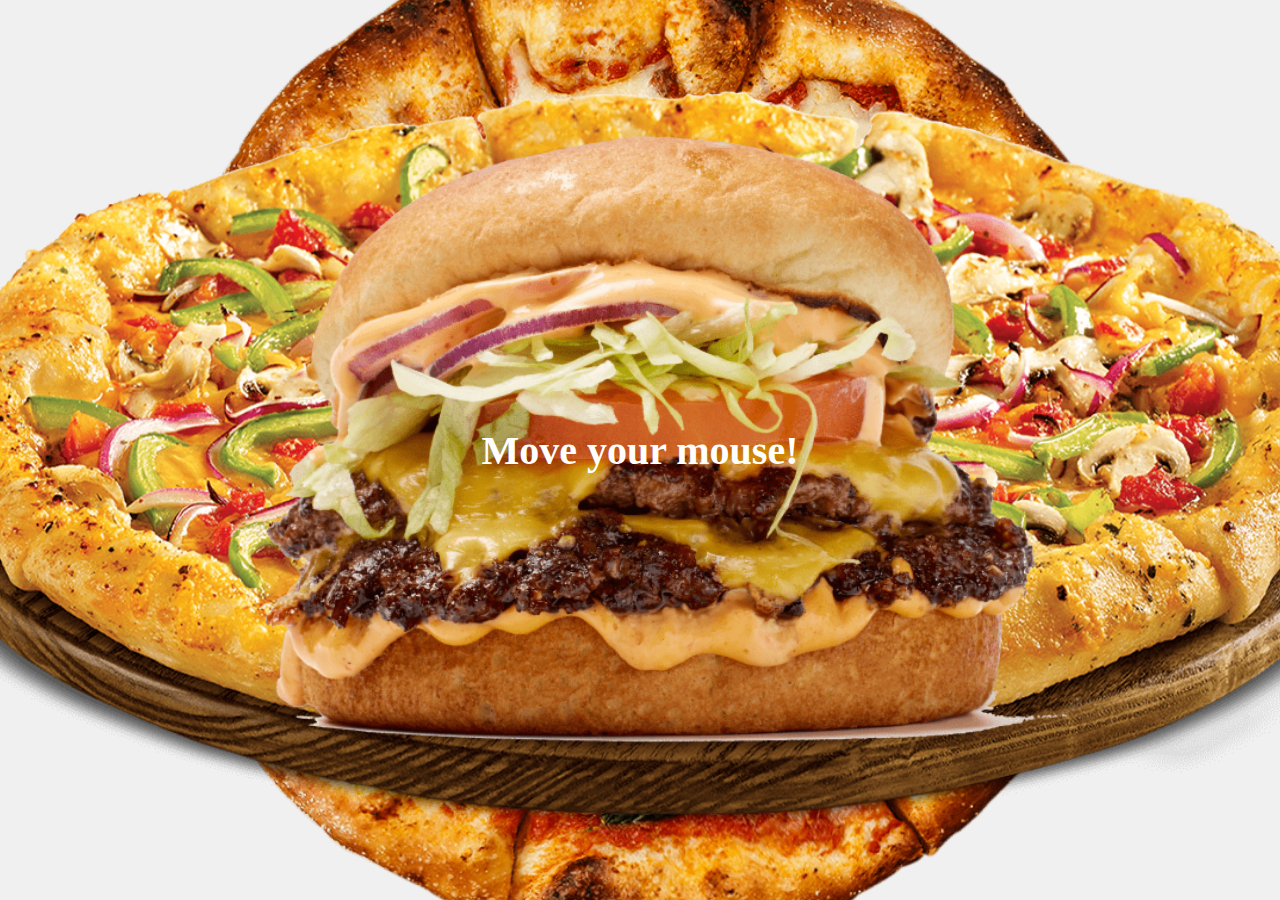
<file: CSS3D_WebGL/index.html>
<!DOCTYPE html>
<html lang="en">
<head>
  <meta charset="UTF-8">
  <meta name="viewport" content="width=device-width, initial-scale=1.0">
  <title>Mousemove Parallax Effect</title>
  <link rel="stylesheet" href="styles.css">
</head>
<body>
  <div class="parallax-container">
    <div class="parallax-layer layer1"></div>
    <div class="parallax-layer layer2"></div>
    <div class="parallax-layer layer3"></div>
    <div class="text-overlay">Move your mouse!</div>
  </div>

  <script>
    const layers = document.querySelectorAll('.parallax-layer');
    const textOverlay = document.querySelector('.text-overlay');

    document.addEventListener('mousemove', (e) => {
      const mouseX = e.clientX;
      const mouseY = e.clientY;
      
      layers.forEach((layer, index) => {
        const speed = (index + 1) * 0.1;
        const offsetX = (mouseX - window.innerWidth / 2) * speed;
        const offsetY = (mouseY - window.innerHeight / 2) * speed;
        const rotateX = (mouseY - window.innerHeight / 2) * 0.1;  // Rotation effect based on mouseY
        const rotateY = (mouseX - window.innerWidth / 2) * 0.1;  // Rotation effect based on mouseX
        const translateZ = -(index + 1) * 50;  // Depth for each layer
        
        layer.style.transform = `translate(${offsetX}px, ${offsetY}px) rotateX(${rotateX}deg) rotateY(${rotateY}deg) translateZ(${translateZ}px)`;
      });

      textOverlay.style.transform = `translate(${(mouseX - window.innerWidth / 2) * 0.05}px, ${(mouseY - window.innerHeight / 2) * 0.05}px)`;
    });
  </script>
</body>
</html>
</file>
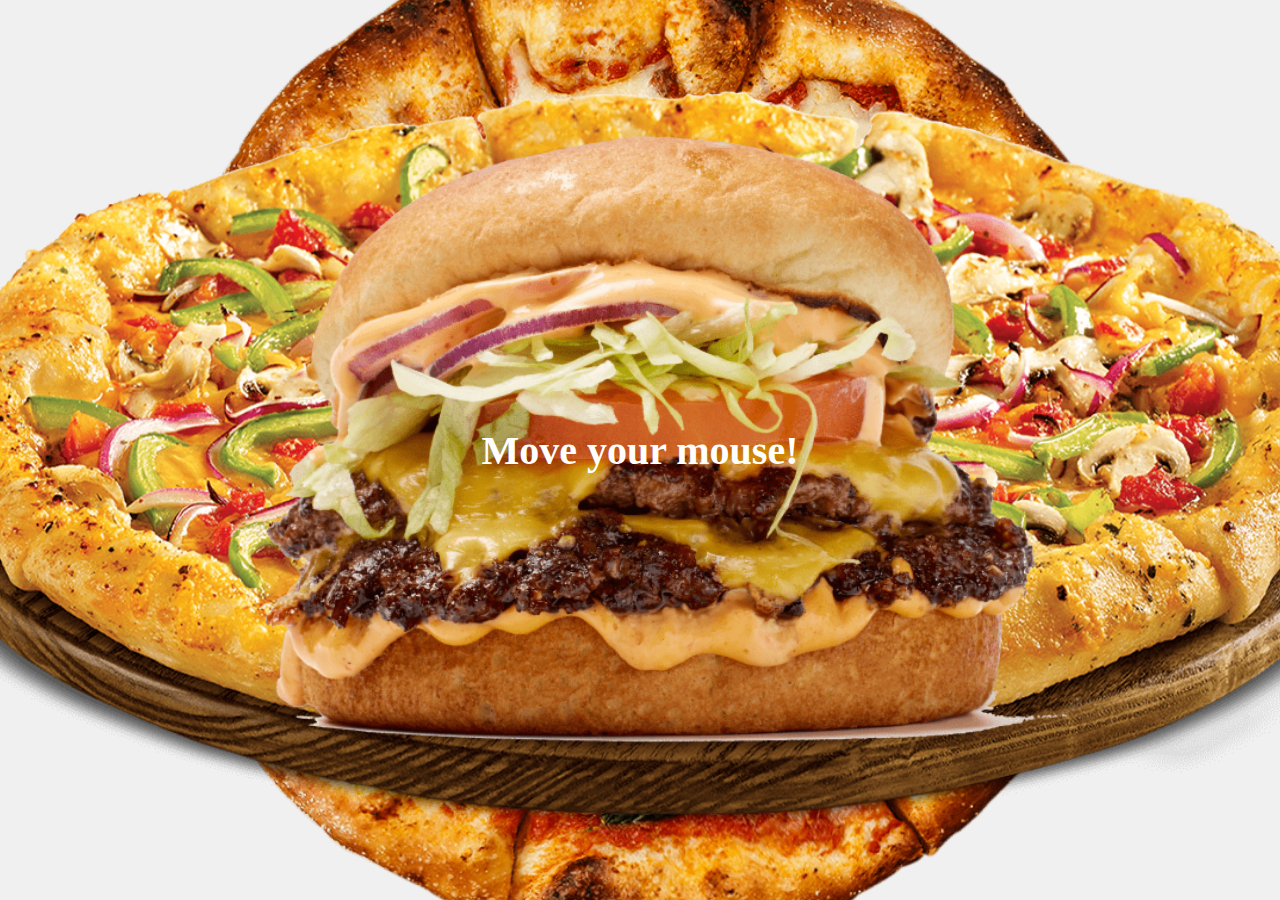
<file: MouseParallax/index.html>
<!DOCTYPE html>
<html lang="en">
<head>
  <meta charset="UTF-8">
  <meta name="viewport" content="width=device-width, initial-scale=1.0">
  <title>Mousemove Parallax Effect</title>
  <link rel="stylesheet" href="style.css">
</head>
<body>
  <div class="parallax-container">
    <div class="parallax-layer layer1"></div>
    <div class="parallax-layer layer2"></div>
    <div class="parallax-layer layer3"></div>
    <div class="text-overlay">Move your mouse!</div>
  </div>

  <script>
    const layers = document.querySelectorAll('.parallax-layer');
    const textOverlay = document.querySelector('.text-overlay');

    document.addEventListener('mousemove', (e) => {
      const mouseX = e.clientX;
      const mouseY = e.clientY;
      
      layers.forEach((layer, index) => {
        const speed = (index + 1) * 0.1;
        const offsetX = (mouseX - window.innerWidth / 2) * speed;
        const offsetY = (mouseY - window.innerHeight / 2) * speed;
        
        layer.style.transform = `translate(${offsetX}px, ${offsetY}px)`;
      });

      textOverlay.style.transform = `translate(${(mouseX - window.innerWidth / 2) * 0.05}px, ${(mouseY - window.innerHeight / 2) * 0.05}px)`;
    });
  </script>
</body>
</html>
</file>
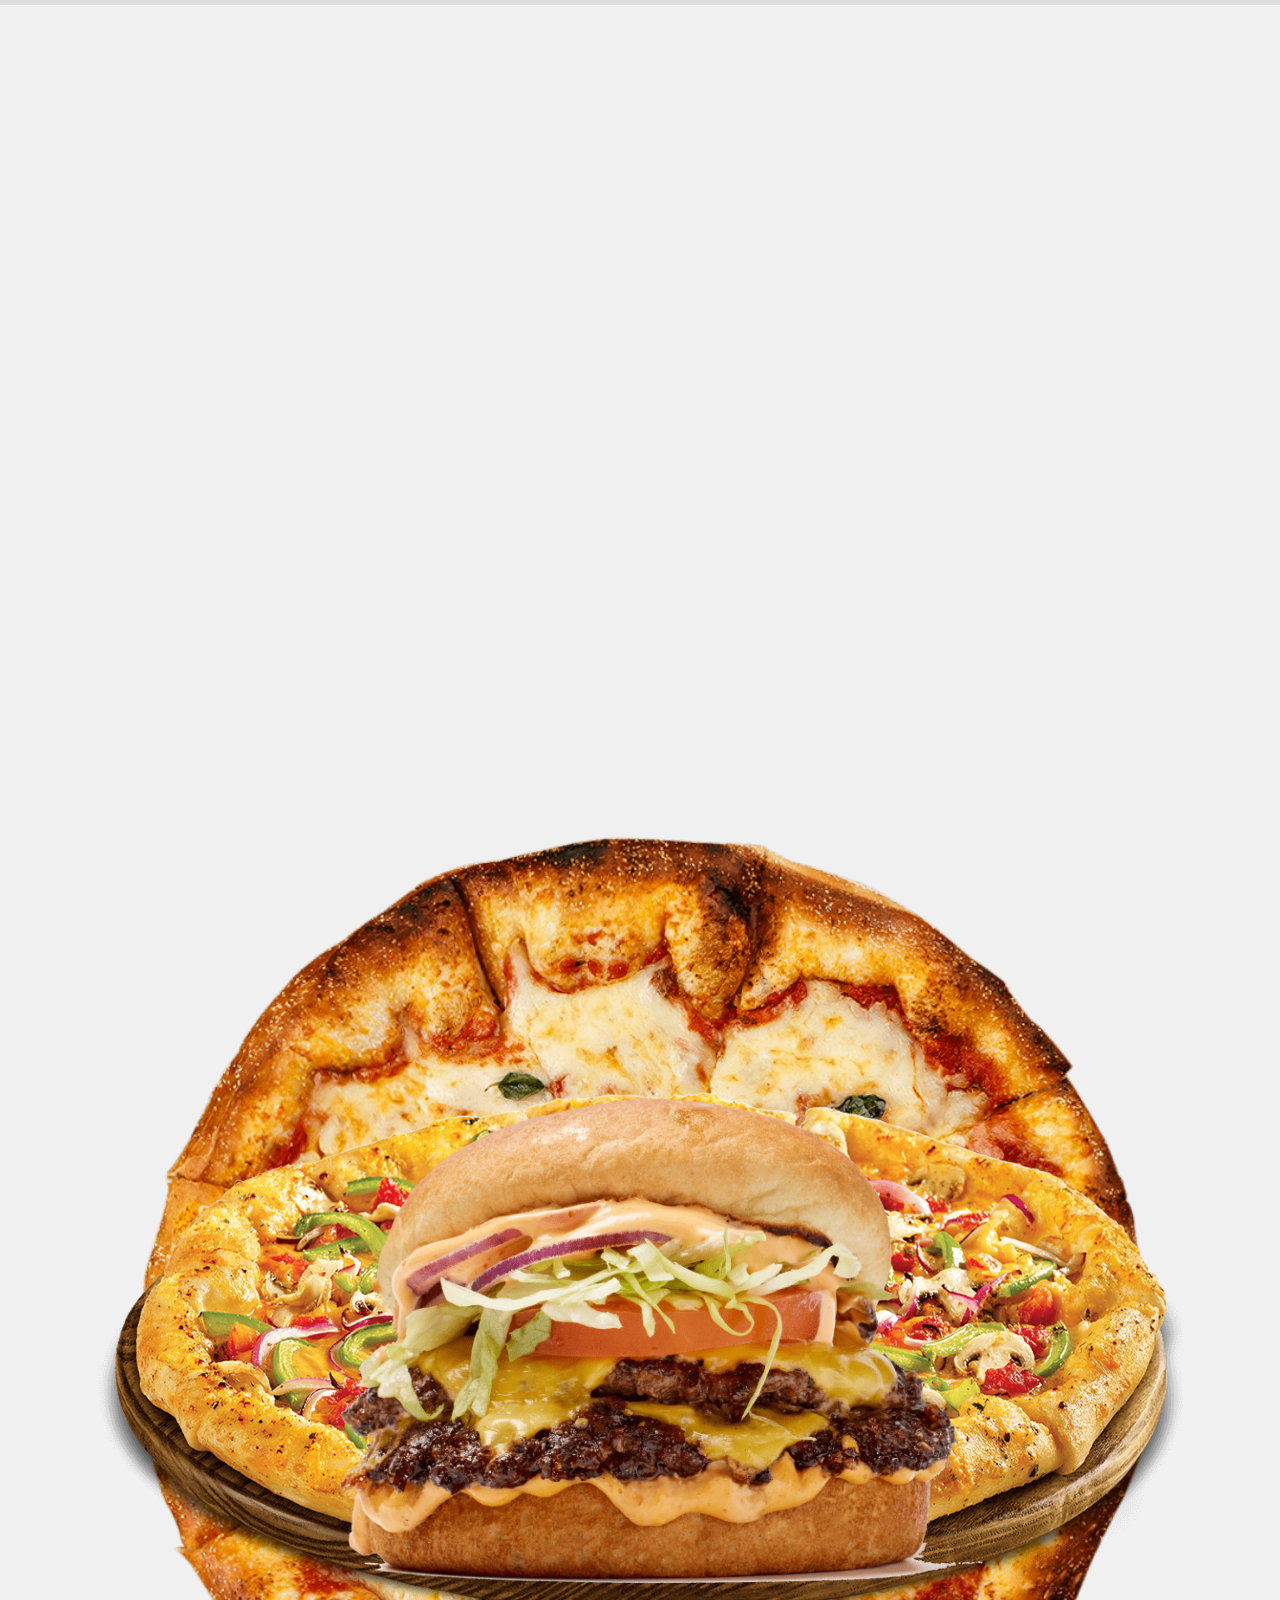
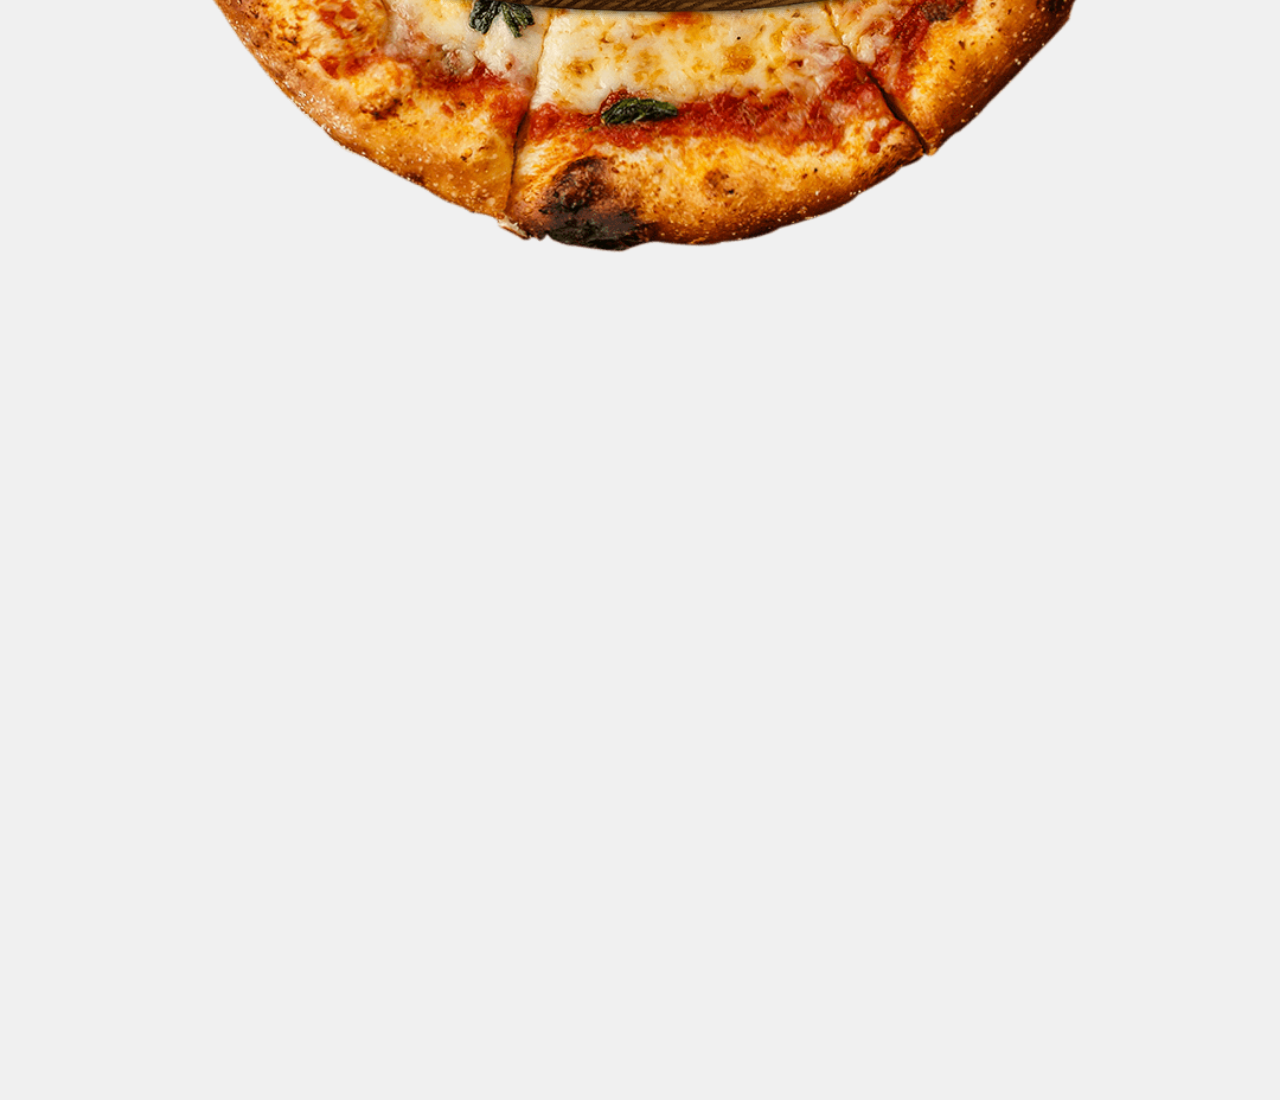
<file: ScrollParallax/index.html>
<!DOCTYPE html>
<html lang="en">
<head>
  <meta charset="UTF-8">
  <meta name="viewport" content="width=device-width, initial-scale=1.0">
  <title>Scroll Parallax and Progress Bar</title>
  <link rel="stylesheet" href="styles.css">
</head>
<body>
  <div class="parallax-container">
    <div class="parallax-layer layer1"></div>
    <div class="parallax-layer layer2"></div>
    <div class="parallax-layer layer3"></div>
  </div>

  <div class="progress-bar">
    <div class="progress"></div>
  </div>

  <script>
    const layers = document.querySelectorAll('.parallax-layer');

    window.addEventListener('scroll', () => {
      const scrollPosition = window.scrollY;
      layers.forEach((layer, index) => {
        const speed = (index + 1) * 0.3;
        const offset = scrollPosition * speed;
        layer.style.transform = `translateY(${offset}px)`;
      });

      const scrollHeight = document.documentElement.scrollHeight - window.innerHeight;
      const scrollPercentage = (scrollPosition / scrollHeight) * 100;
      document.querySelector('.progress').style.width = scrollPercentage + '%';
    });
  </script>
</body>
</html>
</file>
<file: CSS3D_WebGL/styles.css>
* {
    margin: 0;
    padding: 0;
    box-sizing: border-box;
  }
  
  body, html {
    height: 100%;
    width: 100%;
  }
  
  .parallax-container {
    position: relative;
    width: 100%;
    height: 100vh;
    overflow: hidden;
    display: flex;
    justify-content: center;
    align-items: center;
    background-color: #f0f0f0;
    perspective: 1000px; /* Add perspective to create a 3D effect */
  }
  
  .parallax-layer {
    position: absolute;
    width: 100%;
    height: 100%;
    pointer-events: none;
    background-size: cover;
    transition: transform 0.1s ease-out;
    transform-style: preserve-3d; /* Ensure 3D transformations work */
  }
  
  .layer1 {
    background: url('/margpizza.png') no-repeat center center;
    background-size: cover;
    z-index: 1;
  }
  
  .layer2 {
    background: url('/vegepizza.png') no-repeat center center;
    background-size: cover;
    z-index: 2;
  }
  
  .layer3 {
    background: url('/classicburger.png') no-repeat center center;
    background-size: cover;
    z-index: 3;
  }
  
  .text-overlay {
    z-index: 4;
    position: absolute;
    color: white;
    font-size: 40px;
    text-align: center;
    font-weight: bold;
    pointer-events: none;
  }
</file>
<file: MouseParallax/style.css>
* {
    margin: 0;
    padding: 0;
    box-sizing: border-box;
  }
  
  body, html {
    height: 100%;
    width: 100%;
  }
  
  .parallax-container {
    position: relative;
    width: 100%;
    height: 100vh;
    overflow: hidden;
    display: flex;
    justify-content: center;
    align-items: center;
    background-color: #f0f0f0;
  }
  
  .parallax-layer {
    position: absolute;
    width: 100%;
    height: 100%;
    pointer-events: none;
    background-size: cover;
    transition: transform 0.1s ease-out;
  }
  
  .layer1 {
    background: url('/MouseParallax/margpizza.png') no-repeat center center;
    background-size: cover;
    z-index: 1;
  }
  
  .layer2 {
    background: url('/MouseParallax/vegepizza.png') no-repeat center center;
    background-size: cover;
    z-index: 2;
  }
  
  .layer3 {
    background: url('/MouseParallax/classicburger.png') no-repeat center center;
    background-size: cover;
    z-index: 3;
  }
  
  .text-overlay {
    z-index: 4;
    position: absolute;
    color: white;
    font-size: 40px;
    text-align: center;
    font-weight: bold;
    pointer-events: none;
  }
</file>
<file: ScrollParallax/styles.css>
* {
    margin: 0;
    padding: 0;
    box-sizing: border-box;
  }
  
  body, html {
    height: 100%;
    width: 100%;
    font-family: Arial, sans-serif;
    background-color: #f0f0f0;
  }
  
  .parallax-container {
    position: relative;
    width: 100%;
    height: 300vh;
    z-index: 10;
  }
  
  .parallax-layer {
    position: absolute;
    top: 0;
    left: 0;
    width: 100%;
    height: 100%;
    background-size: cover;
    background-position: center center;
    transition: transform 0.1s ease-out;
    z-index: 11;
  }
  
  .layer1 {
    background: url('/margpizza.png') no-repeat center center;
    background-size: 100%;
    z-index: 1;
  }
  
  .layer2 {
    background: url('/vegepizza.png') no-repeat center center;
    background-size: 100%;
    z-index: 2;
  }
  
  .layer3 {
    background: url('/classicburger.png') no-repeat center center;
    background-size: 100%;
    z-index: 3;
  }
  
  .progress-bar {
    position: fixed;
    top: 0;
    left: 0;
    width: 100%;
    height: 5px;
    background-color: #ddd;
    z-index: 10;
  }
  
  .progress {
    height: 100%;
    width: 0;
    background-color: #4caf50;
    z-index: 11;
  }
</file>
